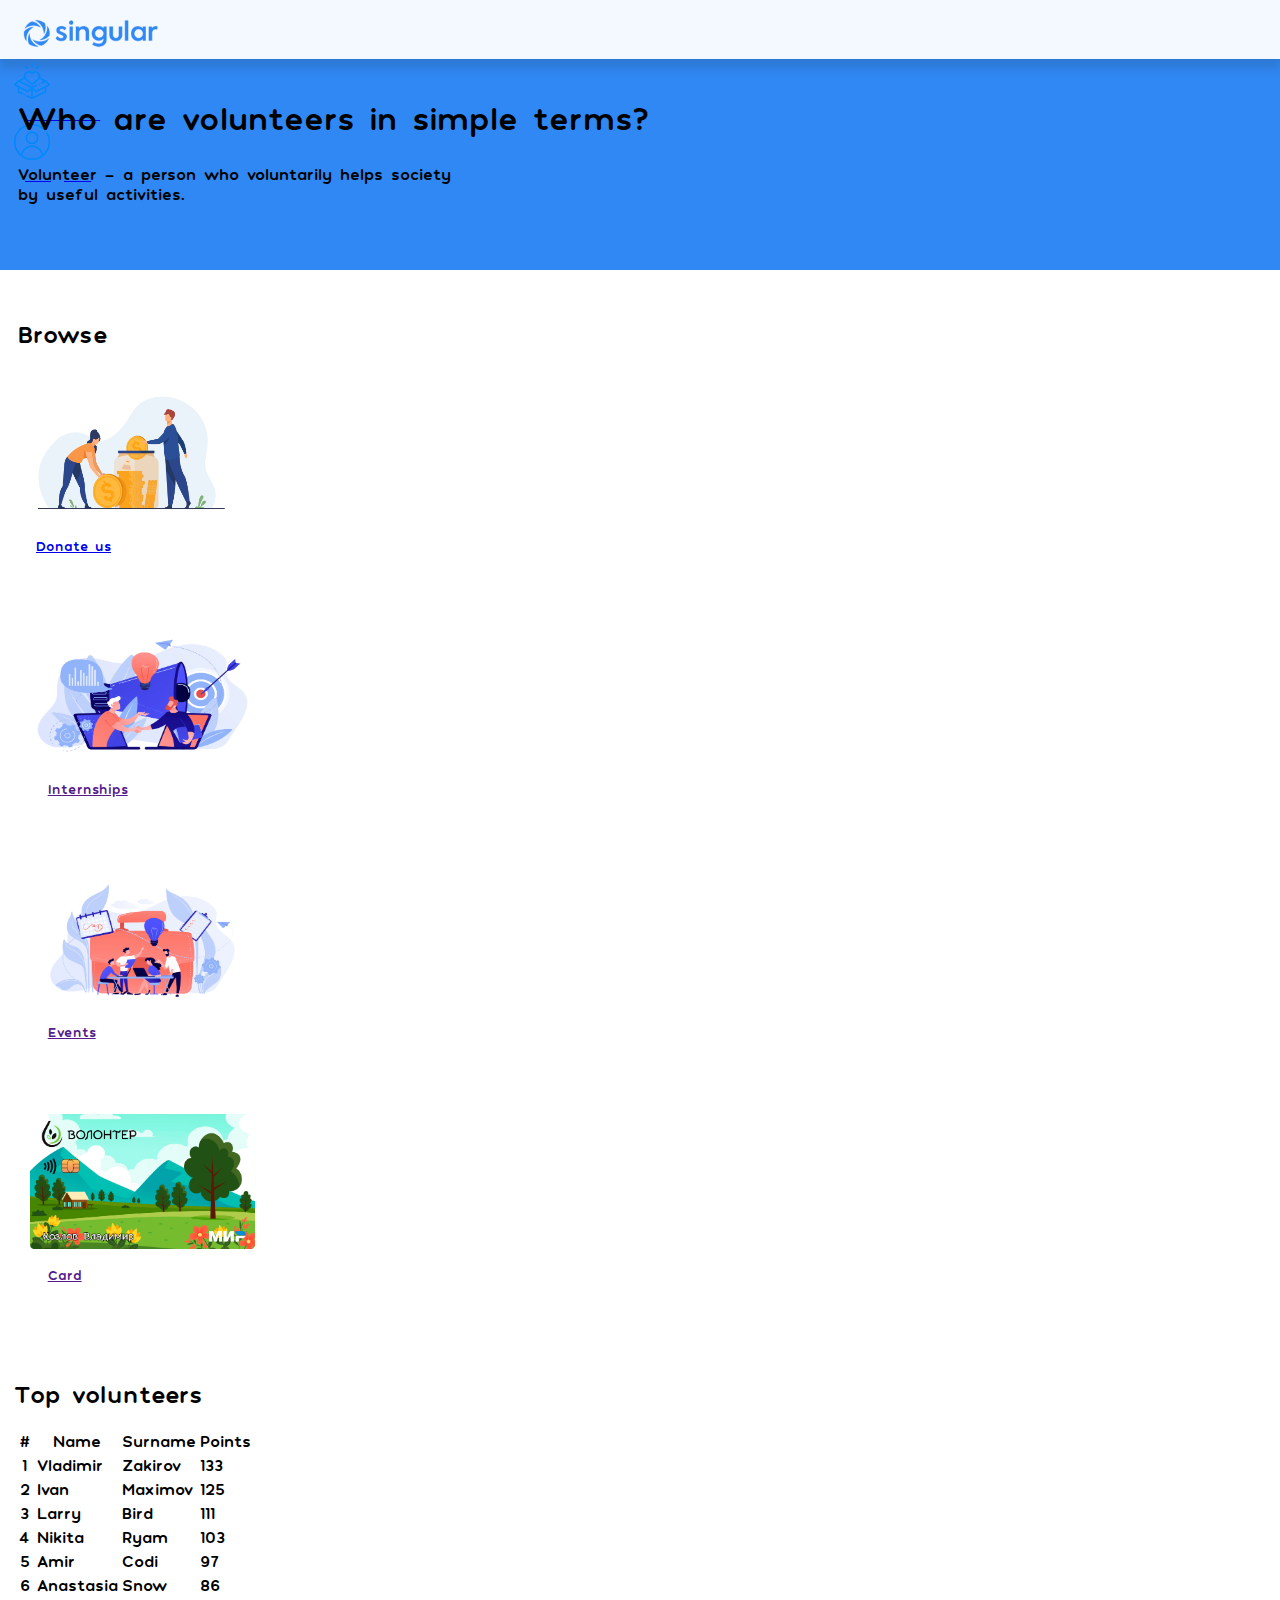
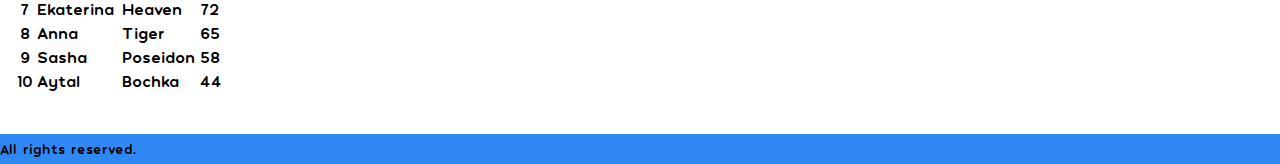
<file: index.html>
<!DOCTYPE html>
<html>
<head>
	<meta charset="utf-8">
	<meta name="viewport" content="width=device-width, initial-scale=1">
	<title>Singular</title>
	<link href="https://cdn.jsdelivr.net/npm/bootstrap@5.1.3/dist/css/bootstrap.min.css" rel="stylesheet" integrity="sha384-1BmE4kWBq78iYhFldvKuhfTAU6auU8tT94WrHftjDbrCEXSU1oBoqyl2QvZ6jIW3" crossorigin="anonymous">
	<link rel="icon" type="image/x-icon" href="images/donate.png">
	<link href="style.css" rel="stylesheet" type="text/css"/>
	<link href="https://cdn.jsdelivr.net/npm/bootstrap@5.0.2/dist/css/bootstrap.min.css" rel="stylesheet" integrity="sha384-EVSTQN3/azprG1Anm3QDgpJLIm9Nao0Yz1ztcQTwFspd3yD65VohhpuuCOmLASjC" crossorigin="anonymous">
	<script src="https://cdn.jsdelivr.net/npm/bootstrap@5.0.2/dist/js/bootstrap.bundle.min.js" integrity="sha384-MrcW6ZMFYlzcLA8Nl+NtUVF0sA7MsXsP1UyJoMp4YLEuNSfAP+JcXn/tWtIaxVXM" crossorigin="anonymous"></script>
</head>
<body style="font-family: polly;">
	<!-- Начальный вид -->
	<div class="bg-main starter">
		<!-- Шапка сайта -->
		<div class="header d-flex">
			<!-- Лого -->
			<div class="d-flex cpx-3">
				<a href="index.html" class="mx-auto d-flex text-decoration-none align-items-center" style="height: 100%;">
					<div class="logo"></div>
				</a>
			</div>
			<div class="d-flex ms-auto">
				<!-- Донат -->
				<div class="d-flex header-hover cpx-3">
					<a href="donate.html" class="mx-auto text-decoration-none align-items-center d-flex" style="height: 100%;">
						<div class="donate"></div>
						<span class="cfs-4 cms-5 main-text user-select-none">Donate</span>
					</a>
				</div>
				<!-- Логин -->
				<div class="d-flex header-hover cpx-3">
					<a href="login.html" class="mx-auto d-flex text-decoration-none align-items-center" style="height: 100%;">
							<div class="user"></div>
							<span class="cfs-4 cms-5 main-text user-select-none">Log in</span>
					</a>
				</div>
				<!-- Регистрация -->
				<div class="d-flex cpx-3">
					<div class="mx-auto d-flex align-items-center">
						<input type="button" value="Register" onClick='location.href="reg.html"' class="text-center cfs-4 cpx-3 reg-btn d-flex align-items-center"></input>
					</div>
				</div>
			</div>
		</div>
		<div style="height: 20vh">
			<h1 class="cmt-6 cms-6 text-white user-select-none">Who are volunteers in simple terms?</h1>
			<h4 class="cms-6 cmt-5 text-white user-select-none" style="width: 35vw">Volunteer - a person who voluntarily helps society by useful activities.</h4>
		</div>
		<div class="col-8 mx-auto">
			<h2 class="cmt-6 cms-6 user-select-none">Browse</h2>
			<div class="cms-6 cmt-4 d-flex">
				<a href="donate.html" class="text-decoration-none">
					<div class="donate-box pt-3">
						<div class="donatebox-img"></div>
						<h5 class="cms-6 cmt-4 user-select-none text-dark">Donate us</h5>
					</div>
				</a>
				<a href="" class="text-decoration-none">
					<div class="intern-box pt-3 cms-5">
						<div class="internbox-img"></div>
						<h5 class="cms-6 cmt-4 user-select-none text-dark">Internships</h5>
					</div>
				</a>
				<a href="" class="text-decoration-none">
					<div class="events-box pt-3 cms-5">
						<div class="eventsbox-img"></div>
						<h5 class="cms-6 cmt-4 user-select-none text-dark">Events</h5>
					</div>
				</a>
				<a href="" class="text-decoration-none">
					<div class="card-box pt-3 ps-3 cms-5">
						<div class="cardbox-img"></div>
						<h5 class="cms-6 cmt-4 user-select-none text-dark">Card</h5>
					</div>
				</a>
			</div>
		</div>
		<div class="col-9 cmt-6 mx-auto border"></div>
		<div class="col-8 cmt-6 cpx-3 mx-auto border">
			<h2 class="cmt-2 user-select-none">Top volunteers</h2>
			<table class="table">
			  <thead>
				    <tr>
				      <th scope="col">#</th>
				      <th scope="col">Name</th>
				      <th scope="col">Surname</th>
				      <th scope="col">Points</th>
				    </tr>
			  </thead>
			  <tbody>
				    <tr>
				      <th scope="row">1</th>
				      <td>Vladimir</td>
				      <td>Zakirov</td>
				      <td>133</td>
				    </tr>
				    <tr>
				      <th scope="row">2</th>
				      <td>Ivan</td>
				      <td>Maximov</td>
				      <td>125</td>
				    </tr>
				    <tr>
				      <th scope="row">3</th>
				      <td>Larry</td>
				      <td>Bird</td>
				      <td>111</td>
				    </tr>
				    <tr>
				      <th scope="row">4</th>
				      <td>Nikita</td>
				      <td>Ryam</td>
				      <td>103</td>
				    </tr>
				    <tr>
				      <th scope="row">5</th>
				      <td>Amir</td>
				      <td>Codi</td>
				      <td>97</td>
				    </tr>
				    <tr>
				      <th scope="row">6</th>
				      <td>Anastasia</td>
				      <td>Snow</td>
				      <td>86</td>
				    </tr>
				    <tr>
				      <th scope="row">7</th>
				      <td>Ekaterina</td>
				      <td>Heaven</td>
				      <td>72</td>
				    </tr>
				    <tr>
				      <th scope="row">8</th>
				      <td>Anna</td>
				      <td>Tiger</td>
				      <td>65</td>
				    </tr>
				    <tr>
				      <th scope="row">9</th>
				      <td>Sasha</td>
				      <td>Poseidon</td>
				      <td>58</td>
				    </tr>
				    <tr>
				      <th scope="row">10</th>
				      <td>Aytal</td>
				      <td>Bochka</td>
				      <td>44</td>
				    </tr>
			  </tbody>
			</table>
		</div>
		<div class="bg-main cmt-6">
			<h5 class="text-center text-white cpy-2 user-select-none">All rights reserved.</h5>
		</div>
	</div>
</body>
</html>
</file>
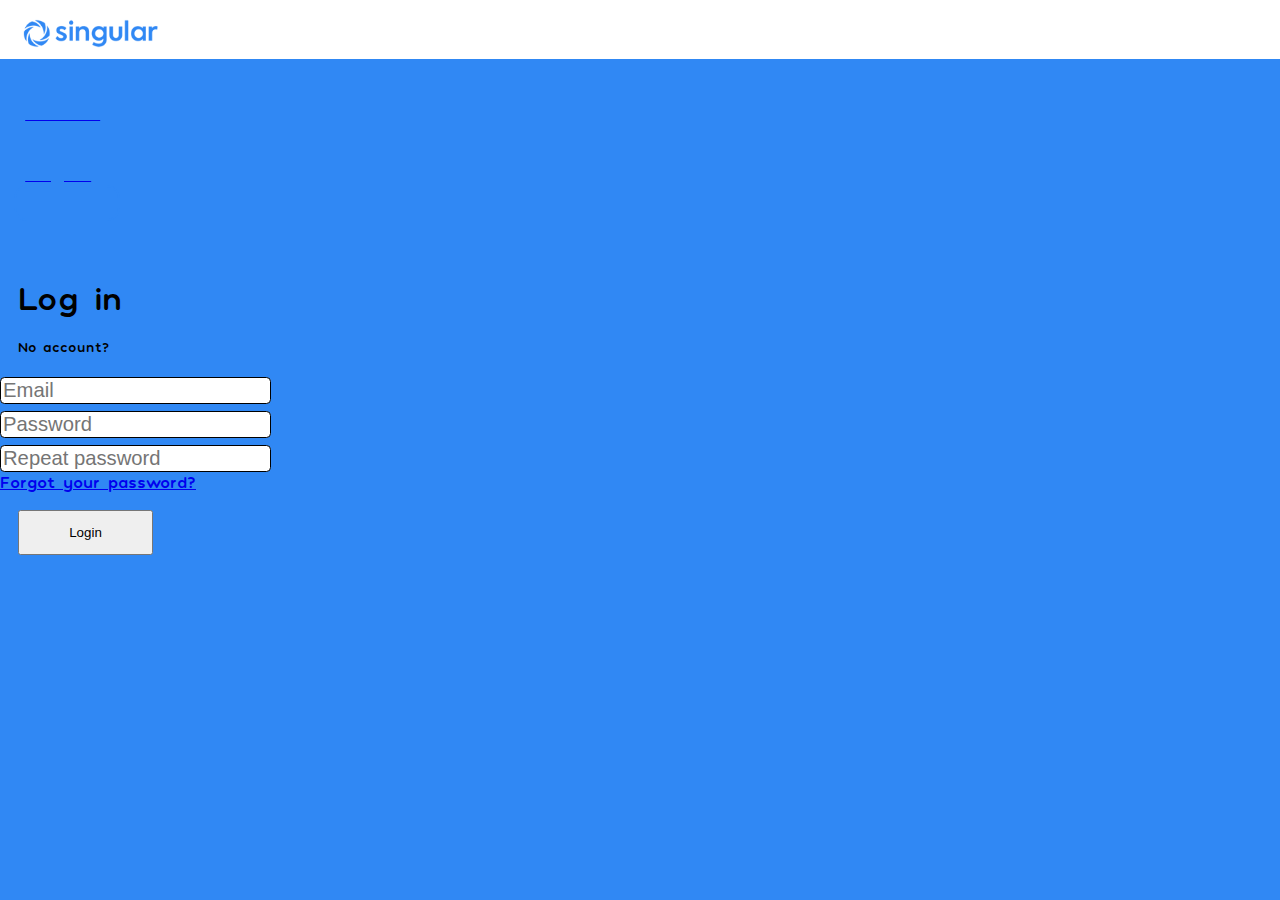
<file: login.html>
<!DOCTYPE html>
<html>
<head>
	<meta charset="utf-8">
	<meta name="viewport" content="width=device-width, initial-scale=1">
	<title>Singular</title>
	<link href="https://cdn.jsdelivr.net/npm/bootstrap@5.1.3/dist/css/bootstrap.min.css" rel="stylesheet" integrity="sha384-1BmE4kWBq78iYhFldvKuhfTAU6auU8tT94WrHftjDbrCEXSU1oBoqyl2QvZ6jIW3" crossorigin="anonymous">
	<link rel="icon" type="image/x-icon" href="images/donate.png">
	<link href="style.css" rel="stylesheet" type="text/css"/>
	<link href="https://cdn.jsdelivr.net/npm/bootstrap@5.0.2/dist/css/bootstrap.min.css" rel="stylesheet" integrity="sha384-EVSTQN3/azprG1Anm3QDgpJLIm9Nao0Yz1ztcQTwFspd3yD65VohhpuuCOmLASjC" crossorigin="anonymous">
	<script src="https://cdn.jsdelivr.net/npm/bootstrap@5.0.2/dist/js/bootstrap.bundle.min.js" integrity="sha384-MrcW6ZMFYlzcLA8Nl+NtUVF0sA7MsXsP1UyJoMp4YLEuNSfAP+JcXn/tWtIaxVXM" crossorigin="anonymous"></script>
</head>
<body style="font-family: polly;">
	<!-- Шапка -->
	<div class="header d-flex">
		<!-- Лого -->
		<div class="d-flex cpx-3">
			<a href="index.html" class="mx-auto d-flex text-decoration-none align-items-center" style="height: 100%;">
				<div class="logo"></div>
			</a>
		</div>
		<div class="d-flex ms-auto">
			<!-- Донат -->
			<div class="d-flex header-hover cpx-3">
				<a href="donate.html" class="mx-auto text-decoration-none align-items-center d-flex" style="height: 100%;">
					<div class="donate"></div>
					<span class="cfs-4 cms-5 main-text user-select-none">Donate</span>
				</a>
			</div>
			<!-- Логин -->
			<div class="d-flex header-hover cpx-3">
				<a href="login.html" class="mx-auto d-flex text-decoration-none align-items-center" style="height: 100%;">
						<div class="user"></div>
						<span class="cfs-4 cms-5 main-text user-select-none">Log in</span>
				</a>
			</div>
			<!-- Регистрация -->
			<div class="d-flex cpx-3">
				<div class="mx-auto d-flex align-items-center">
					<input type="button" value="Register" onClick='location.href="reg.html"' class="text-center cfs-4 cpx-3 reg-btn d-flex align-items-center"></input>
				</div>
			</div>
		</div>
	</div>
	<div class="col-12 row">
		<div class="col-6 bg-main" style="height: 93.5vh">
			<div class="col-6 mx-auto" style="padding-top: 20vh;">
				<h1 class="text-white cmt-6 cms-6">Log in</h1>
				<h5 class="cms-6 text-white">No account? <a href="reg.html" class="text-main text-dark">Register</a></h5>
				<div class="ps-3">
					<input type="" name="" placeholder="Email" class="input cfs-4 cmt-4 ps-2">
					<input type="" name="" placeholder="Password" class="input cfs-4 cmt-2 ps-2">
					<input type="" name="" placeholder="Repeat password" class="input cfs-4 cmt-2 ps-2">
					<a href="#" class="text-dark">Forgot your password?</a>
				</div>
				<button class="btn btn-primary cmt-4 cms-6 cfs-6" style="height: 5vh; width: 15vh;">Login</button>
			</div>
			
		</div>
		<div class="col-4">
			<div class="log-img mx-auto" style="margin-top: 15vh; left: 120vh;"></div>
		</div>
	</div>
</body>
</html>
</file>
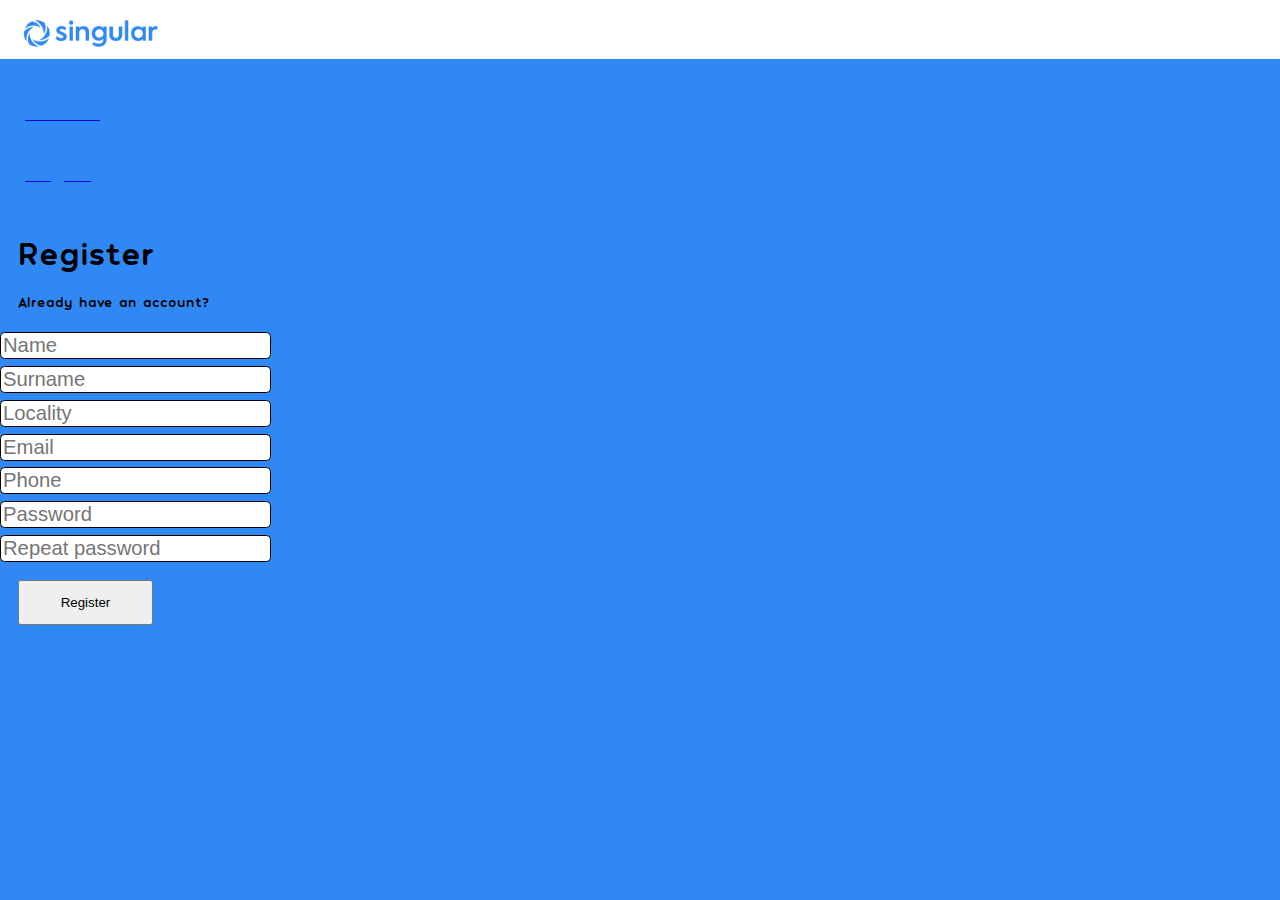
<file: reg.html>
<!DOCTYPE html>
<html>
<head>
	<meta charset="utf-8">
	<meta name="viewport" content="width=device-width, initial-scale=1">
	<title>Singular</title>
	<link href="https://cdn.jsdelivr.net/npm/bootstrap@5.1.3/dist/css/bootstrap.min.css" rel="stylesheet" integrity="sha384-1BmE4kWBq78iYhFldvKuhfTAU6auU8tT94WrHftjDbrCEXSU1oBoqyl2QvZ6jIW3" crossorigin="anonymous">
	<link rel="icon" type="image/x-icon" href="images/donate.png">
	<link href="style.css" rel="stylesheet" type="text/css"/>
	<link href="https://cdn.jsdelivr.net/npm/bootstrap@5.0.2/dist/css/bootstrap.min.css" rel="stylesheet" integrity="sha384-EVSTQN3/azprG1Anm3QDgpJLIm9Nao0Yz1ztcQTwFspd3yD65VohhpuuCOmLASjC" crossorigin="anonymous">
	<script src="https://cdn.jsdelivr.net/npm/bootstrap@5.0.2/dist/js/bootstrap.bundle.min.js" integrity="sha384-MrcW6ZMFYlzcLA8Nl+NtUVF0sA7MsXsP1UyJoMp4YLEuNSfAP+JcXn/tWtIaxVXM" crossorigin="anonymous"></script>
</head>
<body style="font-family: polly;">
	<!-- Шапка -->
	<div class="header d-flex">
		<!-- Лого -->
		<div class="d-flex cpx-3">
			<a href="index.html" class="mx-auto d-flex text-decoration-none align-items-center" style="height: 100%;">
				<div class="logo"></div>
			</a>
		</div>
		<div class="d-flex ms-auto">
			<!-- Донат -->
			<div class="d-flex header-hover cpx-3">
				<a href="donate.html" class="mx-auto text-decoration-none align-items-center d-flex" style="height: 100%;">
					<div class="donate"></div>
					<span class="cfs-4 cms-5 main-text user-select-none">Donate</span>
				</a>
			</div>
			<!-- Логин -->
			<div class="d-flex header-hover cpx-3">
				<a href="login.html" class="mx-auto d-flex text-decoration-none align-items-center" style="height: 100%;">
						<div class="user"></div>
						<span class="cfs-4 cms-5 main-text user-select-none">Log in</span>
				</a>
			</div>
			<!-- Регистрация -->
			<div class="d-flex cpx-3">
				<div class="mx-auto d-flex align-items-center">
					<input type="button" value="Register" onClick='location.href="reg.html"' class="text-center cfs-4 cpx-3 reg-btn d-flex align-items-center"></input>
				</div>
			</div>
		</div>
	</div>
	<div class="col-12 row">
		<div class="col-6 bg-main" style="height: 93.5vh">
			<div class="col-8 mx-auto" style="padding-top: 15vh;">
				<h1 class="text-white cmt-6 cms-6">Register</h1>
				<h5 class="cms-6 text-white">Already have an account? <a href="login.html" class="text-main text-dark">Login</a></h5>
				<div class="ps-3">
					<input type="" name="" placeholder="Name" class="input cfs-4 cmt-4 ps-2">
					<input type="" name="" placeholder="Surname" class="input cfs-4 cmt-2 ps-2">
					<input type="" name="" placeholder="Locality" class="input cfs-4 cmt-2 ps-2">
					<input type="" name="" placeholder="Email" class="input cfs-4 cmt-2 ps-2">
					<input type="" name="" placeholder="Phone" class="input cfs-4 cmt-2 ps-2">
					<input type="" name="" placeholder="Password" class="input cfs-4 cmt-2 ps-2">
					<input type="" name="" placeholder="Repeat password" class="input cfs-4 cmt-2 ps-2">
				</div>
				<button class="btn btn-primary cmt-4 cms-6 cfs-6" style="height: 5vh; width: 15vh;">Register</button>
			</div>
			
		</div>
		<div class="col-6">
			<div class="reg-img mx-auto" style="margin-top: 22vh; left: 120vh;"></div>
		</div>
	</div>
</body>
</html>
</file>
<file: style.css>
@font-face {
	font-family: "polly";
	src: url("polly.ttf");
}
body {
	margin: 0;
}
html {
	overflow-x: hidden;
}
.bg-main {
	background: #3088f4;
}
.text-main {
	color: #3088f4;
}
.main-text {
	color: #3088f4;
}
.cfs-0 {
	font-size: 7.2vh;
}
.cfs-05 {
	font-size: 5.75vh;
}
.cfs-1 {
	font-size: 5vh;
}
.cfs-2 {
	font-size: 3.75vh;
}
.cfs-3 {
	font-size: 2.75vh;
}
.cfs-4 {
	font-size: 2.25vh;
}
.cmt-1 {
	margin-top: 0.5vh;
}
.cmt-2 {
	margin-top: 0.75vh;
}
.cmt-3 {
	margin-top: 1.25vh;
}
.cmt-4 {
	margin-top: 2vh;
}
.cmt-5 {
	margin-top: 3vh;
}
.cmt-6 {
	margin-top: 4.5vh;
}
.cmt-7 {
	margin-top: 6vh;
}
.cmt-10 {
	margin-top: 6vh;
}
.cms-5 {
	margin-left: 1.3vh;
}
.cms-6 {
	margin-left: 2vh;
}
.cms-7 {
	margin-left: 3.5vh;
}
.cms-10 {
	margin-left: 10vh;
}
.cme-4 {
	margin-right: 0.6vh;
}
.cme-5 {
	margin-right: 1.3vh;
}
.cme-6 {
	margin-right: 2vh;
}
.ps-6 {
	padding-left: 5vh;
}
.pt-3 {
	padding-top: 2vh;
}
.cpx-3 {
	padding-left: 1.5vh;
	padding-right: 1.5vh;
}
.cpx-6 {
	padding-left: 5vh;
	padding-right: 5vh;
}
.cpy-2 {
	padding-top: 0.75vh;
	padding-bottom: 0.75vh;
}
.cpy-3 {
	padding-top: 1.5vh;
	padding-bottom: 1.5vh;
}
.cpy-4 {
	padding-top: 3vh;
	padding-bottom: 3vh;
}
.cpy-6 {
	padding-top: 5vh;
	padding-bottom: 5vh;
}


.starter {
	height: 30vh;
}
.header {
	background: rgba(255, 255, 255, 0.95);
	height: 6.5vh;
	-webkit-box-shadow: 0px 7px 10px 2px rgba(34, 60, 80, 0.2);
	-moz-box-shadow: 0px 7px 10px 2px rgba(34, 60, 80, 0.2);
	box-shadow: 0px 7px 10px 2px rgba(34, 60, 80, 0.2);
}
.logo {
	background-image: url(images/logo.png);
	background-size: 100% 100%;
	height: 7vh;
	width: 17vh;
}
.donate {
	background-image: url(images/donate.png);
	background-size: 100% 100%;
	height: 4vh;
	width: 4vh;
	transition: 0.25s;
}
.user {
	background-image: url(images/user.png);
	background-size: 100% 100%;
	height: 4vh;
	width: 4vh;
	transition: 0.25s;
}
.reg-btn {
	border-color: #3088f4;
	border-width: 0.3vh;
	border-radius: 1.5vh;
	border-style: solid;
	background: transparent;
	color: #3088f4;
	height: 4vh;
	transition: 0.25s;
}
.reg-btn:hover {
	background: #3088f4;
	color: white;
}
.menu {
	background-image: url(images/menu.png);
	background-size: 100% 100%;
	height: 4vh;
	width: 4vh;
	transition: 0.25s;
}
.header-hover {
	transition: 0.25s;
	cursor: pointer;
}
.header-hover:hover {
	background: #3088f4;
}
.header-hover:hover .main-text {
	color: white;
}
.header-hover:active {
	background: #64AFFF;
}
.header-hover:hover .menu {
	transform: rotate(360deg);
	background-image: url(images/down-arrow.png);
	background-size: 100% 100%;
}
.header-hover:hover .user {
	transform: rotate(360deg);
	background-image: url(images/curse.png);
	background-size: 100% 100%;
}
.header-hover:hover .donate {
	transform: rotate(360deg);
	background-image: url(images/curse.png);
	background-size: 100% 100%;
}
.donatebox-img {
	background-image: url(images/donate-box.jpg);
	background-size: 100% 100%;
	height: 15vh;
	width: 25vh;
}
.donate-box {
	height: 25vh;
	width: 25vh;
	transition: 0.25s;
}
.donate-box:hover {
	cursor: pointer;
	transform: scale(1.025);
	-webkit-box-shadow: 1px 0px 25px 5px rgba(34, 60, 80, 0.2);
	-moz-box-shadow: 1px 0px 25px 5px rgba(34, 60, 80, 0.2);
	box-shadow: 1px 0px 25px 5px rgba(34, 60, 80, 0.2);
}
.intern-box {
	height: 25vh;
	width: 25vh;
	transition: 0.25s;
}
.internbox-img {
	background-image: url(images/internships.jpg);
	background-size: 100% 100%;
	height: 15vh;
	width: 25vh;
}
.intern-box:hover {
	cursor: pointer;
	transform: scale(1.025);
	-webkit-box-shadow: 1px 0px 25px 5px rgba(34, 60, 80, 0.2);
	-moz-box-shadow: 1px 0px 25px 5px rgba(34, 60, 80, 0.2);
	box-shadow: 1px 0px 25px 5px rgba(34, 60, 80, 0.2);
}
.events-box {
	height: 25vh;
	width: 25vh;
	transition: 0.25s;
}
.eventsbox-img {
	background-image: url(images/events.jpg);
	background-size: 100% 100%;
	height: 15vh;
	width: 25vh;
}
.events-box:hover {
	cursor: pointer;
	transform: scale(1.025);
	-webkit-box-shadow: 1px 0px 25px 5px rgba(34, 60, 80, 0.2);
	-moz-box-shadow: 1px 0px 25px 5px rgba(34, 60, 80, 0.2);
	box-shadow: 1px 0px 25px 5px rgba(34, 60, 80, 0.2);
}
.card-box {
	height: 25vh;
	width: 29vh;
	transition: 0.25s;
}
.cardbox-img {
	background-image: url(images/card.png);
	background-size: 100% 100%;
	height: 15vh;
	width: 25vh;
}
.card-box:hover {
	cursor: pointer;
	transform: scale(1.025);
	-webkit-box-shadow: 1px 0px 25px 5px rgba(34, 60, 80, 0.2);
	-moz-box-shadow: 1px 0px 25px 5px rgba(34, 60, 80, 0.2);
	box-shadow: 1px 0px 25px 5px rgba(34, 60, 80, 0.2);
}
.reg-img {
	background-image: url(images/carry.png);
	background-size: 100% 100%;
	height: 50vh;
	width: 50vh;
	position: fixed;
}
.input {
	display: block;
	border-radius: 0.5vh;
	border: 1px solid black;
}
.log-img {
	background-image: url(images/volunteers.png);
	background-size: 100% 100%;
	height: 50vh;
	width: 50vh;
	position: fixed;
}
.dark-window {
	background: rgba(51, 51, 51, 0.95);
	height: 6.5vh;
}
</file>
